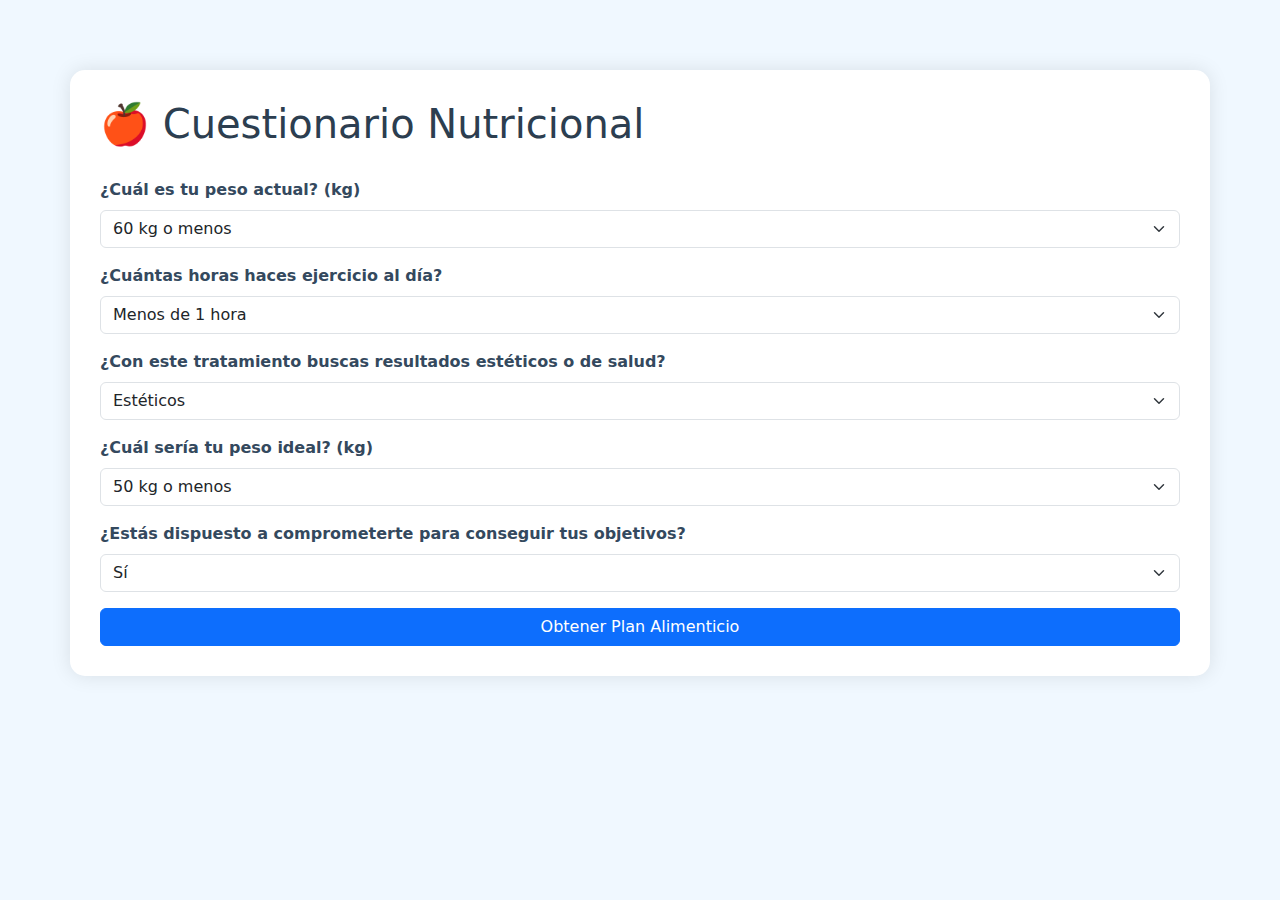
<file: templates/index.html>
<!DOCTYPE html>
<html lang="es">
<head>
    <meta charset="UTF-8">
    <meta name="viewport" content="width=device-width, initial-scale=1.0">
    <title>Cuestionario Nutricional</title>
    <link href="https://cdn.jsdelivr.net/npm/bootstrap@5.1.3/dist/css/bootstrap.min.css" rel="stylesheet">
    <style>
        body {
            background-color: #f0f8ff;
            padding: 20px;
        }
        .container {
            background-color: white;
            border-radius: 15px;
            box-shadow: 0 0 20px rgba(0,0,0,0.1);
            padding: 30px;
            margin-top: 50px;
        }
        h1 {
            color: #2c3e50;
            margin-bottom: 30px;
        }
        .form-label {
            font-weight: bold;
            color: #34495e;
        }
        #resultado {
            margin-top: 20px;
            padding: 20px;
            background-color: #e8f4f8;
            border-radius: 10px;
        }
    </style>
</head>
<body>
    <div class="container">
        <h1>🍎 Cuestionario Nutricional</h1>
        <form id="formularioNutricional">
            <div class="mb-3">
                <label for="peso_actual" class="form-label">¿Cuál es tu peso actual? (kg)</label>
                <select class="form-select" id="peso_actual" required>
                    <option value="60">60 kg o menos</option>
                    <option value="70">61-70 kg</option>
                    <option value="80">71-80 kg</option>
                    <option value="90">Más de 80 kg</option>
                </select>
            </div>
            <div class="mb-3">
                <label for="horas_ejercicio" class="form-label">¿Cuántas horas haces ejercicio al día?</label>
                <select class="form-select" id="horas_ejercicio" required>
                    <option value="0">Menos de 1 hora</option>
                    <option value="1">1-2 horas</option>
                    <option value="2">Más de 2 horas</option>
                </select>
            </div>
            <div class="mb-3">
                <label for="objetivo" class="form-label">¿Con este tratamiento buscas resultados estéticos o de salud?</label>
                <select class="form-select" id="objetivo" required>
                    <option value="esteticos">Estéticos</option>
                    <option value="salud">De salud</option>
                </select>
            </div>
            <div class="mb-3">
                <label for="peso_ideal" class="form-label">¿Cuál sería tu peso ideal? (kg)</label>
                <select class="form-select" id="peso_ideal" required>
                    <option value="50">50 kg o menos</option>
                    <option value="60">51-60 kg</option>
                    <option value="70">61-70 kg</option>
                    <option value="80">Más de 70 kg</option>
                </select>
            </div>
            <div class="mb-3">
                <label for="compromiso" class="form-label">¿Estás dispuesto a comprometerte para conseguir tus objetivos?</label>
                <select class="form-select" id="compromiso" required>
                    <option value="si">Sí</option>
                    <option value="no">No</option>
                </select>
            </div>
            <button type="submit" class="btn btn-primary w-100">Obtener Plan Alimenticio</button>
        </form>
        <div id="resultado" style="display: none;"></div>
    </div>

    <script>
        const planesAlimenticios = {
            esteticos: {
                si: {
                    bajo: "Plan Estético Intenso (Bajo peso):\n" +
                          "Lunes: Desayuno - Batido proteico, Almuerzo - Pollo con arroz integral, Cena - Salmón con vegetales\n" +
                          "Martes: Desayuno - Avena con frutas y nueces, Almuerzo - Pasta integral con pavo, Cena - Tortilla de claras con espinacas",
                    normal: "Plan Estético Intenso (Peso normal):\n" +
                            "Lunes: Desayuno - Yogur griego con frutas, Almuerzo - Ensalada de quinoa con pollo, Cena - Pescado a la plancha con verduras\n" +
                            "Martes: Desayuno - Tostadas integrales con aguacate, Almuerzo - Pechuga de pavo con ensalada, Cena - Tofu salteado con vegetales",
                    alto: "Plan Estético Intenso (Sobrepeso):\n" +
                          "Lunes: Desayuno - Smoothie verde, Almuerzo - Ensalada de atún con vegetales, Cena - Pechuga de pollo a la plancha\n" +
                          "Martes: Desayuno - Claras de huevo revueltas, Almuerzo - Sopa de verduras con pavo, Cena - Pescado al horno con brócoli"
                },
                no: "Plan Estético Moderado:\n" +
                    "Lunes: Desayuno - Yogur con granola, Almuerzo - Ensalada mixta con pollo, Cena - Tortilla de espinacas\n" +
                    "Martes: Desayuno - Pan integral con queso fresco, Almuerzo - Pescado al vapor con arroz, Cena - Sopa de verduras"
            },
            salud: {
                si: {
                    bajo: "Plan Salud Intenso (Bajo peso):\n" +
                          "Lunes: Desayuno - Avena con plátano y mantequilla de cacahuete, Almuerzo - Pollo con batata, Cena - Salmón con quinoa\n" +
                          "Martes: Desayuno - Batido de proteínas con frutas, Almuerzo - Arroz integral con lentejas, Cena - Pavo a la plancha con verduras",
                    normal: "Plan Salud Intenso (Peso normal):\n" +
                            "Lunes: Desayuno - Tostadas integrales con huevo y aguacate, Almuerzo - Ensalada de garbanzos, Cena - Pescado al horno con vegetales\n" +
                            "Martes: Desayuno - Yogur con nueces y miel, Almuerzo - Pechuga de pollo con ensalada, Cena - Tortilla de verduras",
                    alto: "Plan Salud Intenso (Sobrepeso):\n" +
                          "Lunes: Desayuno - Smoothie de espinacas y frutas, Almuerzo - Sopa de verduras con pechuga de pollo, Cena - Pescado a la plancha con ensalada\n" +
                          "Martes: Desayuno - Avena con canela y manzana, Almuerzo - Ensalada de atún con vegetales, Cena - Tofu a la plancha con brócoli"
                },
                no: "Plan Salud Moderado:\n" +
                    "Lunes: Desayuno - Tostadas integrales con aguacate, Almuerzo - Arroz integral con verduras, Cena - Pescado a la plancha\n" +
                    "Martes: Desayuno - Yogur con frutas, Almuerzo - Ensalada de pollo, Cena - Tortilla de patatas al horno"
            }
        };

        document.getElementById('formularioNutricional').addEventListener('submit', function(e) {
            e.preventDefault();
            const pesoActual = parseInt(document.getElementById('peso_actual').value);
            const objetivo = document.getElementById('objetivo').value;
            const compromiso = document.getElementById('compromiso').value;
            const pesoIdeal = parseInt(document.getElementById('peso_ideal').value);

            let categoria;
            if (pesoActual <= pesoIdeal) {
                categoria = "bajo";
            } else if (pesoActual - pesoIdeal <= 10) {
                categoria = "normal";
            } else {
                categoria = "alto";
            }

            let plan;
            if (compromiso === 'si') {
                plan = planesAlimenticios[objetivo][compromiso][categoria];
            } else {
                plan = planesAlimenticios[objetivo][compromiso];
            }

            const resultadoDiv = document.getElementById('resultado');
            resultadoDiv.innerHTML = `<h3>Tu Plan Alimenticio:</h3><pre>${plan}</pre>`;
            resultadoDiv.style.display = 'block';
        });
    </script>
</body>
</html>
</file>
